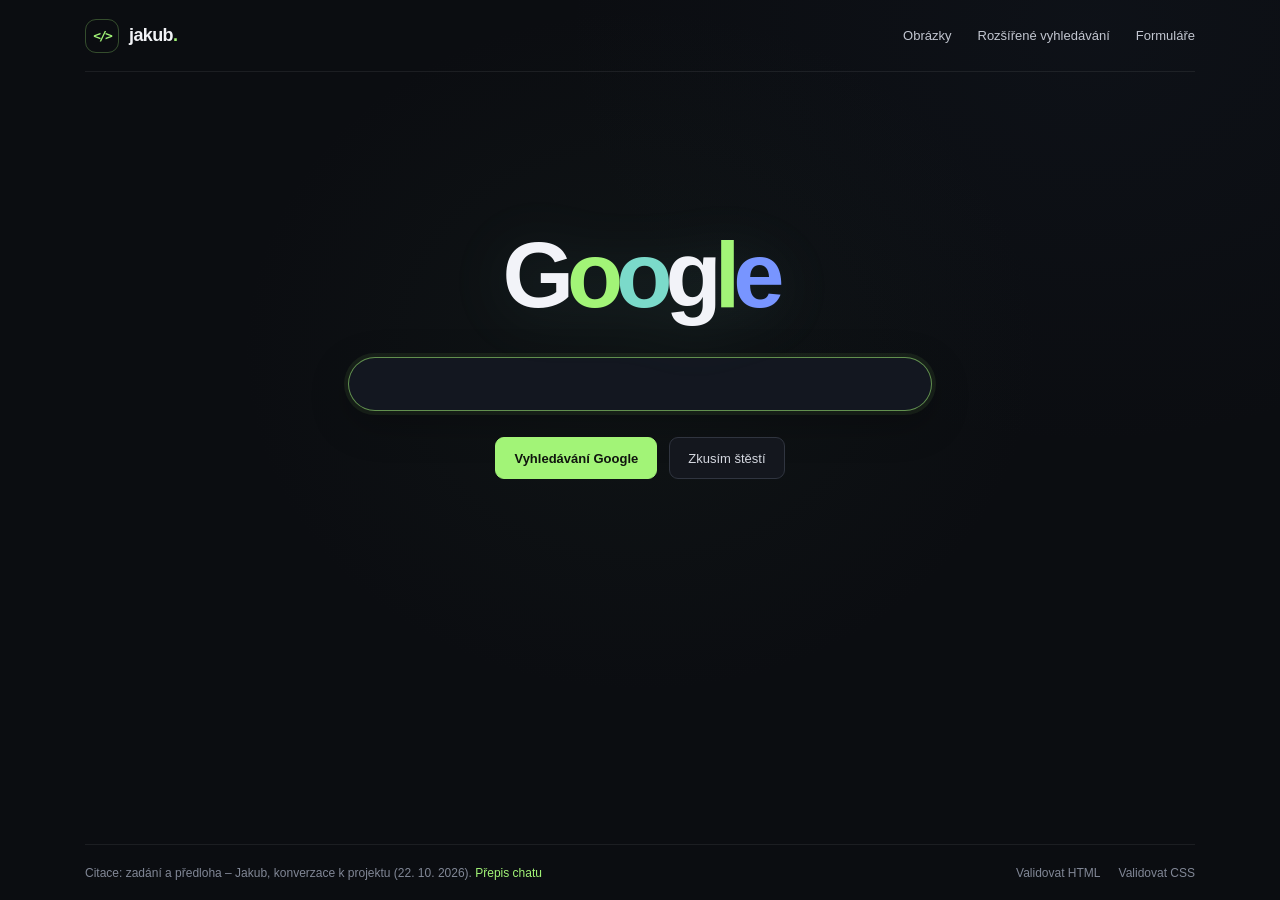
<file: index.html>
<!doctype html>
<html lang="cs">
  <head>
    <meta charset="utf-8">
    <meta name="viewport" content="width=device-width, initial-scale=1">
    <title>Vyhledávání Google</title>
    <link rel="stylesheet" href="styles.css">
    <script src="validators.js" defer></script>
  </head>
  <body class="search-page">
    <header class="site-header">
      <a class="portfolio-brand" href="https://SmolkaJ4kub.github.io" aria-label="Jakub – úvodní stránka">
        <span class="brand-mark" aria-hidden="true">&lt;/&gt;</span>
        <span>jakub<span class="brand-dot">.</span></span>
      </a>
      <nav class="top-nav" aria-label="Hlavní navigace">
        <a href="images.html">Obrázky</a>
        <a href="advanced.html">Rozšířené vyhledávání</a>
        <a href="forms.html">Formuláře</a>
      </nav>
    </header>

    <main class="home-main">
      <h1 class="google-wordmark" aria-label="Google"><span>G</span><span>o</span><span>o</span><span>g</span><span>l</span><span>e</span></h1>
      <form class="search-form" action="https://www.google.com/search" method="get">
        <label class="visually-hidden" for="search-query">Vyhledávací dotaz</label>
        <input class="search-input" id="search-query" type="search" name="q" autocomplete="off" autofocus>
        <div class="search-actions">
          <button class="subtle-button" type="submit">Vyhledávání Google</button>
          <button class="subtle-button" type="submit" name="btnI" value="I'm Feeling Lucky">Zkusím štěstí</button>
        </div>
      </form>
    </main>

    <footer class="site-footer">
      <span class="footer-citation">Citace: zadání a předloha – Jakub, konverzace k projektu (22. 10. 2026). <a href="chat.md">Přepis chatu</a></span>
      <a class="validator-link" data-validator="html" href="https://validator.w3.org/nu/">Validovat HTML</a>
      <a class="validator-link" data-validator="css" href="https://jigsaw.w3.org/css-validator/">Validovat CSS</a>
    </footer>
  </body>
</html>
</file>
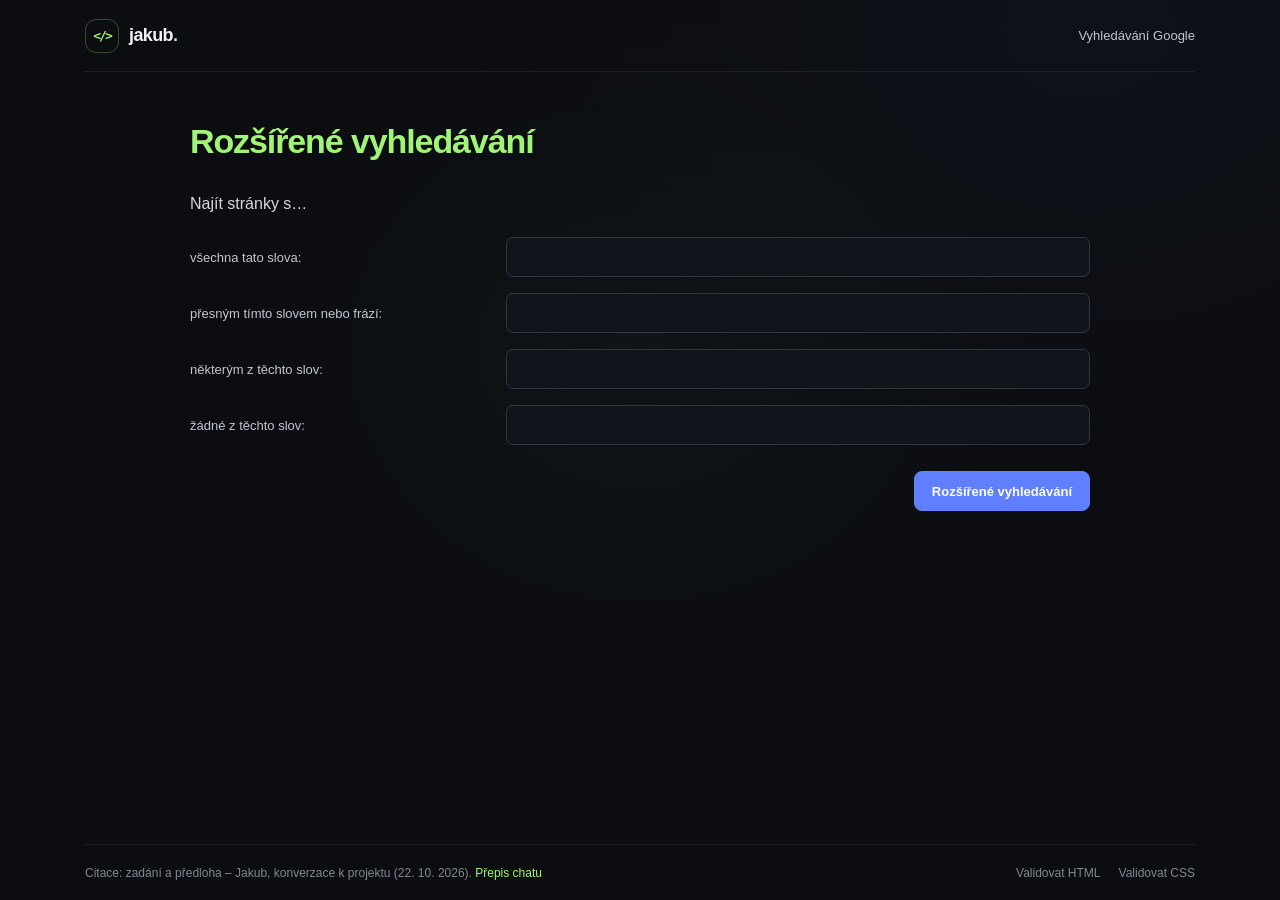
<file: advanced.html>
<!doctype html>
<html lang="cs">
  <head>
    <meta charset="utf-8">
    <meta name="viewport" content="width=device-width, initial-scale=1">
    <title>Rozšířené vyhledávání Google</title>
    <link rel="stylesheet" href="styles.css">
    <script src="validators.js" defer></script>
  </head>
  <body class="advanced-page">
    <header class="site-header">
      <a class="portfolio-brand" href="https://smolkaj4kub.github.io/#domu" aria-label="Jakub – úvodní stránka">
        <span class="brand-mark" aria-hidden="true">&lt;/&gt;</span>
        <span>jakub<span class="brand-dot">.</span></span>
      </a>
      <nav class="top-nav" aria-label="Hlavní navigace">
        <a href="index.html">Vyhledávání Google</a>
      </nav>
    </header>

    <main class="advanced-main">
      <h1>Rozšířené vyhledávání</h1>
      <p class="advanced-intro">Najít stránky s…</p>
      <form action="https://www.google.com/search" method="get">
        <div class="advanced-row">
          <label for="all-words">všechna tato slova:</label>
          <input id="all-words" type="text" name="as_q">
        </div>
        <div class="advanced-row">
          <label for="exact-phrase">přesným tímto slovem nebo frází:</label>
          <input id="exact-phrase" type="text" name="as_epq">
        </div>
        <div class="advanced-row">
          <label for="any-words">některým z těchto slov:</label>
          <input id="any-words" type="text" name="as_oq">
        </div>
        <div class="advanced-row">
          <label for="none-words">žádné z těchto slov:</label>
          <input id="none-words" type="text" name="as_eq">
        </div>
        <div class="advanced-submit">
          <button class="advanced-button" type="submit">Rozšířené vyhledávání</button>
        </div>
      </form>
    </main>

    <footer class="site-footer">
      <span class="footer-citation">Citace: zadání a předloha – Jakub, konverzace k projektu (22. 10. 2026). <a href="chat.md">Přepis chatu</a></span>
      <a class="validator-link" data-validator="html" href="https://validator.w3.org/nu/">Validovat HTML</a>
      <a class="validator-link" data-validator="css" href="https://jigsaw.w3.org/css-validator/">Validovat CSS</a>
    </footer>
  </body>
</html>
</file>
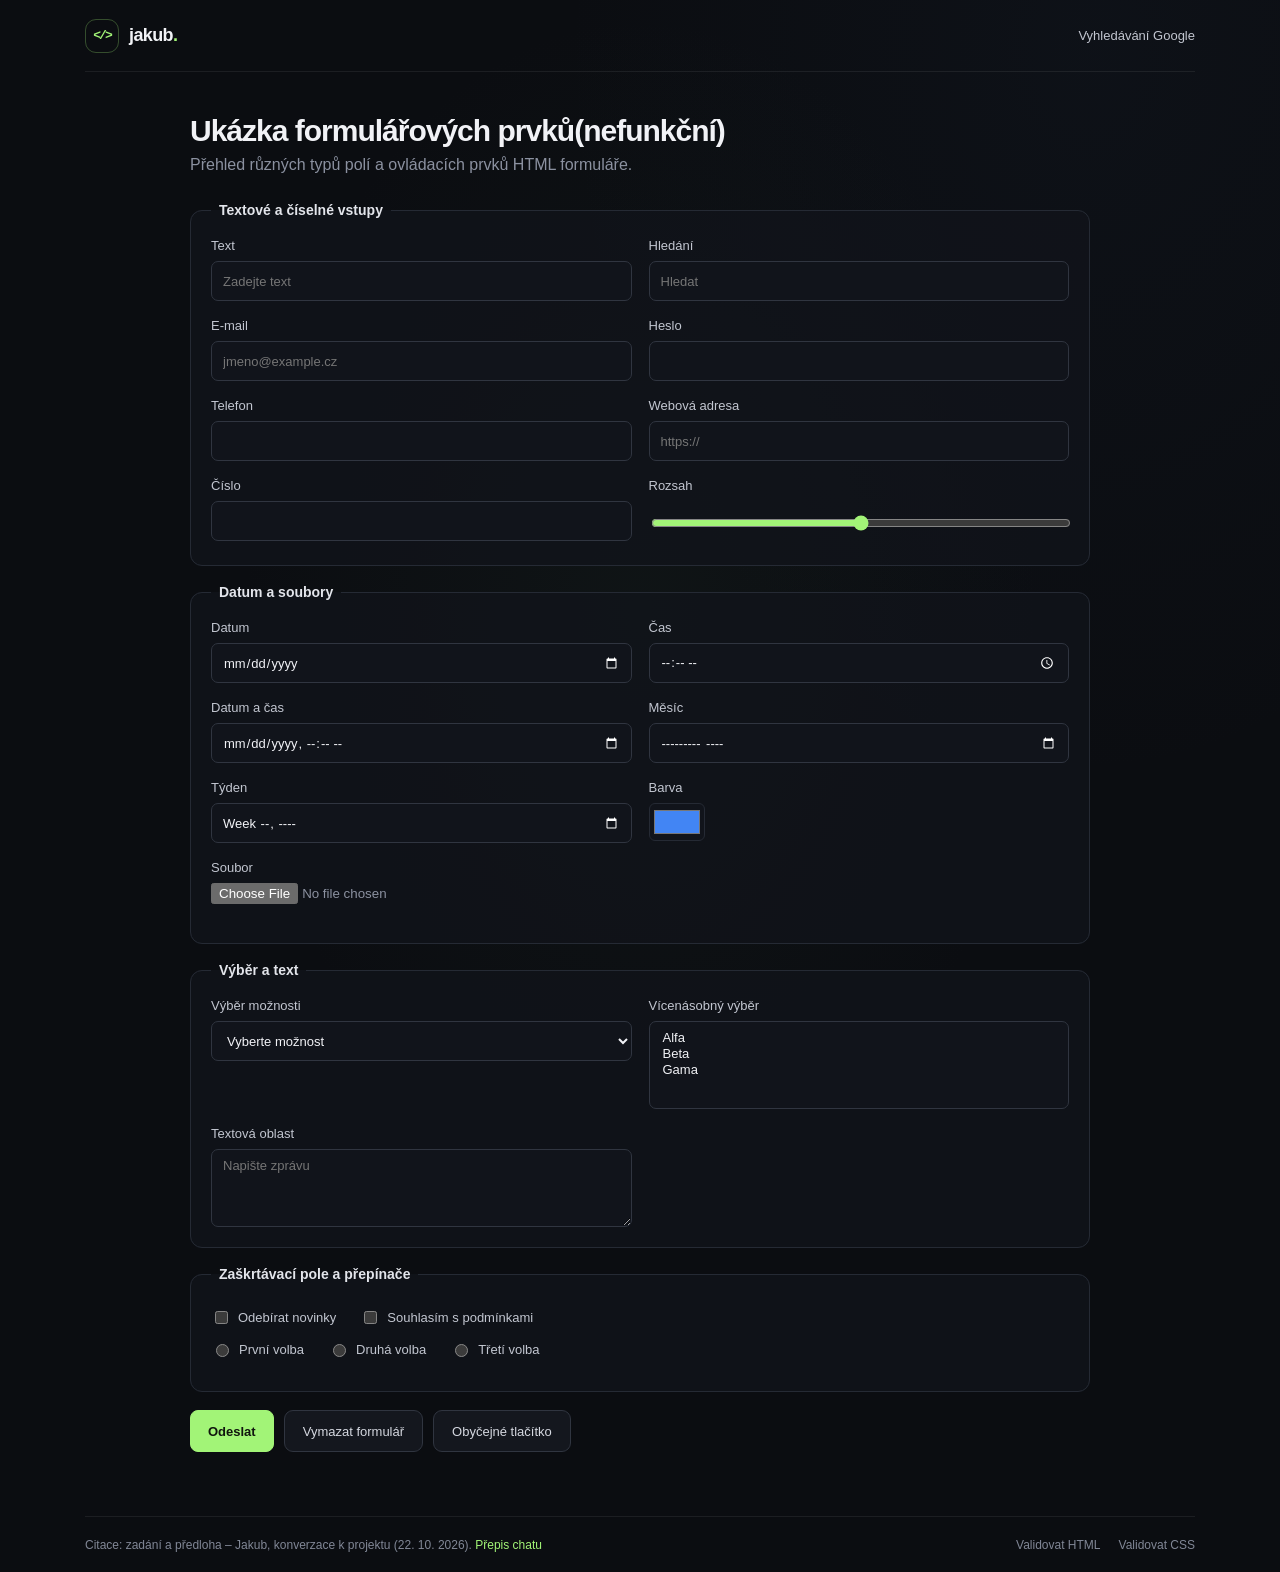
<file: forms.html>
<!doctype html>
<html lang="cs">
  <head>
    <meta charset="utf-8">
    <meta name="viewport" content="width=device-width, initial-scale=1">
    <title>Ukázka formulářových prvků</title>
    <link rel="stylesheet" href="styles.css">
    <script src="validators.js" defer></script>
  </head>
  <body class="forms-page">
    <header class="site-header">
      <a class="portfolio-brand" href="https://smolkaj4kub.github.io/#domu" aria-label="Jakub – úvodní stránka">
        <span class="brand-mark" aria-hidden="true">&lt;/&gt;</span>
        <span>jakub<span class="brand-dot">.</span></span>
      </a>
      <nav class="top-nav" aria-label="Hlavní navigace">
        <a href="index.html">Vyhledávání Google</a>
      </nav>
    </header>

    <main class="forms-main">
      <h1>Ukázka formulářových prvků(nefunkční)</h1>
      <p>Přehled různých typů polí a ovládacích prvků HTML formuláře.</p>

      <form class="demo-form" action="#" method="get">
        <fieldset>
          <legend>Textové a číselné vstupy</legend>
          <div class="demo-grid">
            <label for="demo-text">Text<input id="demo-text" name="text" type="text" placeholder="Zadejte text"></label>
            <label for="demo-search">Hledání<input id="demo-search" name="search" type="search" placeholder="Hledat"></label>
            <label for="demo-email">E-mail<input id="demo-email" name="email" type="email" placeholder="jmeno@example.cz"></label>
            <label for="demo-password">Heslo<input id="demo-password" name="password" type="password"></label>
            <label for="demo-tel">Telefon<input id="demo-tel" name="telephone" type="tel"></label>
            <label for="demo-url">Webová adresa<input id="demo-url" name="url" type="url" placeholder="https://"></label>
            <label for="demo-number">Číslo<input id="demo-number" name="number" type="number" min="0" max="100"></label>
            <label for="demo-range">Rozsah<input id="demo-range" name="range" type="range" min="0" max="10"></label>
          </div>
        </fieldset>

        <fieldset>
          <legend>Datum a soubory</legend>
          <div class="demo-grid">
            <label for="demo-date">Datum<input id="demo-date" name="date" type="date"></label>
            <label for="demo-time">Čas<input id="demo-time" name="time" type="time"></label>
            <label for="demo-datetime">Datum a čas<input id="demo-datetime" name="datetime" type="datetime-local"></label>
            <label for="demo-month">Měsíc<input id="demo-month" name="month" type="month"></label>
            <label for="demo-week">Týden<input id="demo-week" name="week" type="week"></label>
            <label for="demo-color">Barva<input id="demo-color" name="color" type="color" value="#4285f4"></label>
            <label for="demo-file">Soubor<input id="demo-file" name="file" type="file"></label>
          </div>
        </fieldset>

        <fieldset>
          <legend>Výběr a text</legend>
          <div class="demo-grid">
            <label for="demo-select">Výběr možnosti
              <select id="demo-select" name="selection">
                <option value="">Vyberte možnost</option>
                <option value="one">Možnost jedna</option>
                <option value="two">Možnost dva</option>
                <option value="three">Možnost tři</option>
              </select>
            </label>
            <label for="demo-multiple">Vícenásobný výběr
              <select id="demo-multiple" name="multiple" multiple size="3">
                <option value="alpha">Alfa</option>
                <option value="beta">Beta</option>
                <option value="gamma">Gama</option>
              </select>
            </label>
            <label for="demo-textarea">Textová oblast<textarea id="demo-textarea" name="message" rows="4" placeholder="Napište zprávu"></textarea></label>
          </div>
        </fieldset>

        <fieldset>
          <legend>Zaškrtávací pole a přepínače</legend>
          <div class="choice-list">
            <label><input type="checkbox" name="newsletter" value="yes"> Odebírat novinky</label>
            <label><input type="checkbox" name="terms" value="accepted"> Souhlasím s podmínkami</label>
          </div>
          <div class="choice-list">
            <label><input type="radio" name="preference" value="first"> První volba</label>
            <label><input type="radio" name="preference" value="second"> Druhá volba</label>
            <label><input type="radio" name="preference" value="third"> Třetí volba</label>
          </div>
        </fieldset>

        <div class="demo-actions">
          <button class="advanced-button" type="submit">Odeslat</button>
          <button class="subtle-button" type="reset">Vymazat formulář</button>
          <button class="subtle-button" type="button">Obyčejné tlačítko</button>
        </div>
      </form>
    </main>

    <footer class="site-footer">
      <span class="footer-citation">Citace: zadání a předloha – Jakub, konverzace k projektu (22. 10. 2026). <a href="chat.md">Přepis chatu</a></span>
      <a class="validator-link" data-validator="html" href="https://validator.w3.org/nu/">Validovat HTML</a>
      <a class="validator-link" data-validator="css" href="https://jigsaw.w3.org/css-validator/">Validovat CSS</a>
    </footer>
  </body>
</html>
</file>
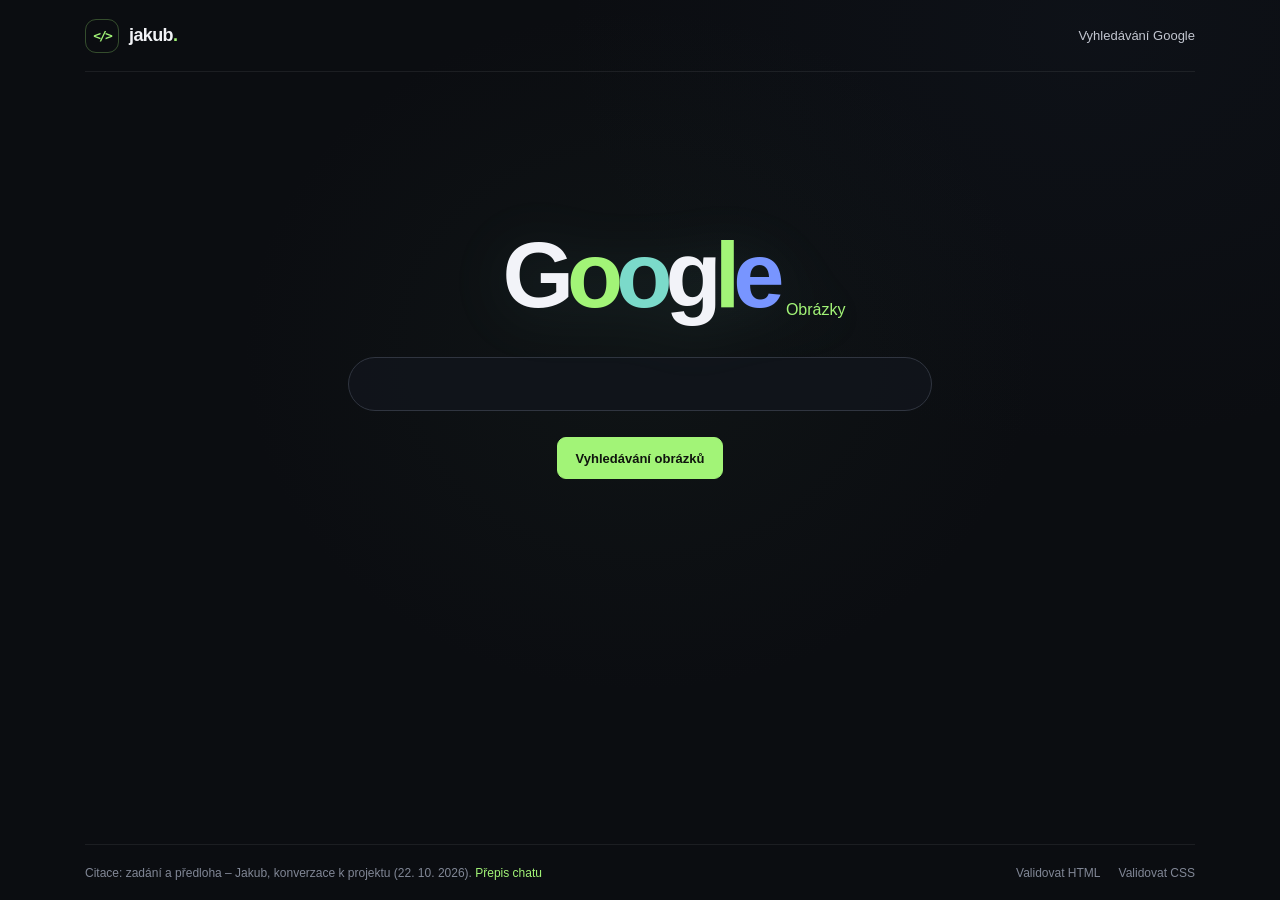
<file: images.html>
<!doctype html>
<html lang="cs">
  <head>
    <meta charset="utf-8">
    <meta name="viewport" content="width=device-width, initial-scale=1">
    <title>Vyhledávání obrázků Google</title>
    <link rel="stylesheet" href="styles.css">
    <script src="validators.js" defer></script>
  </head>
  <body class="search-page">
    <header class="site-header">
      <a class="portfolio-brand" href="https://smolkaj4kub.github.io/#domu" aria-label="Jakub – úvodní stránka">
        <span class="brand-mark" aria-hidden="true">&lt;/&gt;</span>
        <span>jakub<span class="brand-dot">.</span></span>
      </a>
      <nav class="top-nav" aria-label="Hlavní navigace">
        <a href="index.html">Vyhledávání Google</a>
      </nav>
    </header>

    <main class="home-main">
      <h1 class="google-wordmark image-wordmark" aria-label="Google Obrázky"><span>G</span><span>o</span><span>o</span><span>g</span><span>l</span><span>e</span><span class="wordmark-caption"> Obrázky</span></h1>
      <form class="search-form" action="https://www.google.com/search" method="get">
        <input type="hidden" name="tbm" value="isch">
        <label class="visually-hidden" for="image-query">Vyhledávací dotaz pro obrázky</label>
        <input class="search-input" id="image-query" type="search" name="q" autocomplete="off">
        <div class="search-actions">
          <button class="subtle-button" type="submit">Vyhledávání obrázků</button>
        </div>
      </form>
    </main>

    <footer class="site-footer">
      <span class="footer-citation">Citace: zadání a předloha – Jakub, konverzace k projektu (22. 10. 2026). <a href="chat.md">Přepis chatu</a></span>
      <a class="validator-link" data-validator="html" href="https://validator.w3.org/nu/">Validovat HTML</a>
      <a class="validator-link" data-validator="css" href="https://jigsaw.w3.org/css-validator/">Validovat CSS</a>
    </footer>
  </body>
</html>
</file>
<file: styles.css>
:root {
  color-scheme: dark;
  font-family: Inter, "Segoe UI", Arial, sans-serif;
  color: #f1f2f6;
  background: #0b0d11;
  font-synthesis: none;
  text-rendering: optimizeLegibility;
  --surface: #11141b;
  --surface-raised: #151922;
  --border: #252a34;
  --muted: #8b91a0;
  --green: #a2f477;
  --cyan: #7bdaca;
  --blue: #7895ff;
}

* {
  box-sizing: border-box;
}

body {
  min-width: 320px;
  min-height: 100vh;
  margin: 0;
  background:
    radial-gradient(ellipse at 50% 39%, rgb(40 61 48 / 15%), transparent 44%),
    radial-gradient(ellipse at 85% 3%, rgb(41 61 91 / 9%), transparent 34%),
    #0b0d11;
}

a {
  color: inherit;
  text-decoration: none;
}

a:hover {
  color: var(--green);
}

.site-header {
  position: relative;
  display: flex;
  width: min(100% - 48px, 1110px);
  min-height: 72px;
  align-items: center;
  justify-content: flex-end;
  margin: 0 auto;
  border-bottom: 1px solid rgb(255 255 255 / 7%);
}

.portfolio-brand {
  display: inline-flex;
  align-items: center;
  gap: 10px;
  margin-right: auto;
  font-size: 18px;
  font-weight: 700;
  letter-spacing: -0.6px;
}

.brand-mark {
  display: grid;
  width: 34px;
  height: 34px;
  place-items: center;
  border: 1px solid rgb(162 244 119 / 28%);
  border-radius: 11px;
  color: var(--green);
  font-family: Consolas, monospace;
  font-size: 13px;
  letter-spacing: -2px;
}

.brand-dot {
  color: var(--green);
}

.top-nav {
  display: flex;
  align-items: center;
  gap: 26px;
  color: #c2c6d0;
  font-size: 13px;
}

.home-main {
  display: flex;
  min-height: calc(100vh - 128px);
  flex-direction: column;
  align-items: center;
  padding: clamp(96px, 17vh, 154px) 20px 64px;
}

.google-wordmark {
  margin: 0 0 31px;
  font-size: clamp(64px, 12vw, 92px);
  font-weight: 650;
  letter-spacing: -7px;
  line-height: 1.1;
  filter: drop-shadow(0 6px 28px rgb(123 218 202 / 10%));
}

.google-wordmark span:nth-child(1),
.google-wordmark span:nth-child(4) {
  color: #f2f3f8;
}

.google-wordmark span:nth-child(2),
.google-wordmark span:nth-child(5) {
  color: var(--green);
}

.google-wordmark span:nth-child(3) {
  color: var(--cyan);
}

.google-wordmark span:nth-child(6) {
  color: var(--blue);
}

.image-wordmark {
  position: relative;
}

.wordmark-caption {
  position: absolute;
  right: -68px;
  bottom: 8px;
  color: var(--green);
  font-size: 16px;
  font-weight: 400;
  letter-spacing: 0;
}

.search-form {
  display: flex;
  width: min(100%, 584px);
  flex-direction: column;
  align-items: center;
}

.search-input {
  width: 100%;
  height: 54px;
  padding: 0 22px;
  border: 1px solid #303540;
  border-radius: 28px;
  background: rgb(17 20 27 / 90%);
  color: #f1f2f6;
  font: inherit;
  outline: none;
  transition: border-color 160ms ease, box-shadow 160ms ease, background 160ms ease;
}

.search-input:hover,
.search-input:focus {
  border-color: rgb(162 244 119 / 55%);
  background: #131720;
  box-shadow: 0 0 0 4px rgb(162 244 119 / 7%), 0 12px 38px rgb(0 0 0 / 28%);
}

.search-actions {
  display: flex;
  justify-content: center;
  gap: 12px;
  margin-top: 26px;
}

.subtle-button {
  min-height: 42px;
  padding: 0 18px;
  border: 1px solid #303540;
  border-radius: 9px;
  background: #14171e;
  color: #d5d8e0;
  font: 500 13px "Segoe UI", Arial, sans-serif;
  cursor: pointer;
  transition: border-color 160ms ease, color 160ms ease, transform 160ms ease;
}

.search-actions .subtle-button:first-child,
.demo-actions .advanced-button {
  border-color: var(--green);
  background: var(--green);
  color: #10150e;
  font-weight: 650;
}

.subtle-button:hover {
  border-color: var(--green);
  color: var(--green);
}

.search-actions .subtle-button:first-child:hover,
.demo-actions .advanced-button:hover {
  border-color: #b7ff8e;
  background: #b7ff8e;
  color: #10150e;
}

.subtle-button:active,
.advanced-button:active {
  transform: translateY(1px);
}

.site-footer {
  display: flex;
  width: min(100% - 48px, 1110px);
  min-height: 56px;
  align-items: center;
  justify-content: space-between;
  gap: 18px;
  margin: 0 auto;
  border-top: 1px solid rgb(255 255 255 / 7%);
  color: #818796;
  font-size: 12px;
}

.footer-citation {
  margin-right: auto;
}

.footer-citation a {
  color: var(--green);
}

.advanced-main {
  width: min(100% - 48px, 900px);
  min-height: calc(100vh - 128px);
  margin: 0 auto;
  padding: 50px 0 72px;
}

.advanced-main h1 {
  margin: 0 0 34px;
  color: var(--green);
  font-size: clamp(26px, 4vw, 34px);
  font-weight: 600;
  letter-spacing: -1.1px;
}

.advanced-intro {
  margin: 0 0 24px;
  color: #d7d9e1;
  font-size: 16px;
}

.advanced-row {
  display: grid;
  grid-template-columns: minmax(230px, 1fr) minmax(250px, 2fr);
  align-items: center;
  gap: 24px;
  margin-bottom: 16px;
  color: #c2c6d0;
  font-size: 13px;
}

.advanced-row input,
.demo-form input:not([type="checkbox"]):not([type="radio"]):not([type="range"]):not([type="color"]):not([type="file"]),
.demo-form select,
.demo-form textarea {
  width: 100%;
  min-height: 40px;
  padding: 8px 11px;
  border: 1px solid #303540;
  border-radius: 7px;
  background: #11141b;
  color: #f1f2f6;
  font: inherit;
}

.advanced-row input:focus,
.demo-form input:focus,
.demo-form select:focus,
.demo-form textarea:focus {
  border-color: var(--green);
  outline: 2px solid rgb(162 244 119 / 16%);
}

.advanced-submit {
  display: flex;
  justify-content: flex-end;
  margin-top: 26px;
}

.advanced-button {
  min-height: 40px;
  padding: 0 17px;
  border: 1px solid #6483ff;
  border-radius: 8px;
  background: #607fff;
  color: #fff;
  font: 600 13px "Segoe UI", Arial, sans-serif;
  cursor: pointer;
  transition: background 160ms ease, transform 160ms ease;
}

.advanced-button:hover {
  border-color: #8fa4ff;
  background: #7791ff;
}

.forms-main {
  width: min(100% - 48px, 900px);
  min-height: calc(100vh - 128px);
  margin: 0 auto;
  padding: 42px 0 64px;
}

.forms-main h1 {
  margin: 0 0 8px;
  font-size: 30px;
  font-weight: 600;
  letter-spacing: -1px;
}

.forms-main > p {
  margin: 0 0 28px;
  color: var(--muted);
}

.demo-form {
  display: grid;
  gap: 18px;
}

.demo-form fieldset {
  margin: 0;
  padding: 20px;
  border: 1px solid var(--border);
  border-radius: 12px;
  background: rgb(17 20 27 / 72%);
}

.demo-form legend {
  padding: 0 8px;
  color: #e3e5eb;
  font-size: 14px;
  font-weight: 550;
}

.demo-grid {
  display: grid;
  grid-template-columns: repeat(2, minmax(0, 1fr));
  gap: 17px;
}

.demo-grid > label {
  display: grid;
  align-content: start;
  gap: 8px;
  color: #c2c6d0;
  font-size: 13px;
}

.demo-form input[type="range"] {
  width: 100%;
  min-height: 40px;
  accent-color: var(--green);
}

.demo-form input[type="color"] {
  width: 56px;
  height: 38px;
  padding: 2px;
  border: 1px solid var(--border);
  border-radius: 6px;
  background: var(--surface);
}

.demo-form input[type="file"] {
  max-width: 100%;
  min-height: 40px;
  color: var(--muted);
}

.demo-form select[multiple] {
  min-height: 88px;
}

.demo-form textarea {
  resize: vertical;
}

.choice-list {
  display: flex;
  flex-wrap: wrap;
  gap: 12px 24px;
  margin: 6px 0 14px;
  color: #c2c6d0;
  font-size: 13px;
}

.choice-list label {
  display: inline-flex;
  align-items: center;
  gap: 7px;
}

.choice-list input {
  accent-color: var(--green);
}

.demo-actions {
  display: flex;
  flex-wrap: wrap;
  gap: 10px;
}

.visually-hidden {
  position: absolute;
  width: 1px;
  height: 1px;
  overflow: hidden;
  clip: rect(0, 0, 0, 0);
  white-space: nowrap;
  clip-path: inset(50%);
}

@media (max-width: 600px) {
  .site-header,
  .site-footer {
    width: calc(100% - 32px);
  }

  .site-header {
    min-height: 66px;
  }

  .top-nav {
    gap: 14px;
    font-size: 12px;
  }

  .top-nav a:last-child {
    display: none;
  }

  .home-main {
    min-height: calc(100vh - 122px);
    padding-top: 100px;
  }

  .wordmark-caption {
    right: -53px;
    font-size: 14px;
  }

  .advanced-main,
  .forms-main {
    width: calc(100% - 32px);
  }

  .advanced-main {
    padding-top: 38px;
  }

  .advanced-row {
    grid-template-columns: 1fr;
    gap: 8px;
    margin-bottom: 19px;
  }

  .advanced-submit {
    justify-content: flex-start;
  }

  .demo-grid {
    grid-template-columns: 1fr;
  }

  .site-footer {
    flex-wrap: wrap;
    justify-content: center;
    gap: 18px;
    padding: 12px;
  }

  .footer-citation {
    width: 100%;
    margin-right: 0;
    text-align: center;
  }
}

@media (prefers-reduced-motion: reduce) {
  *,
  *::before,
  *::after {
    scroll-behavior: auto !important;
    transition-duration: 0.01ms !important;
  }
}
</file>
